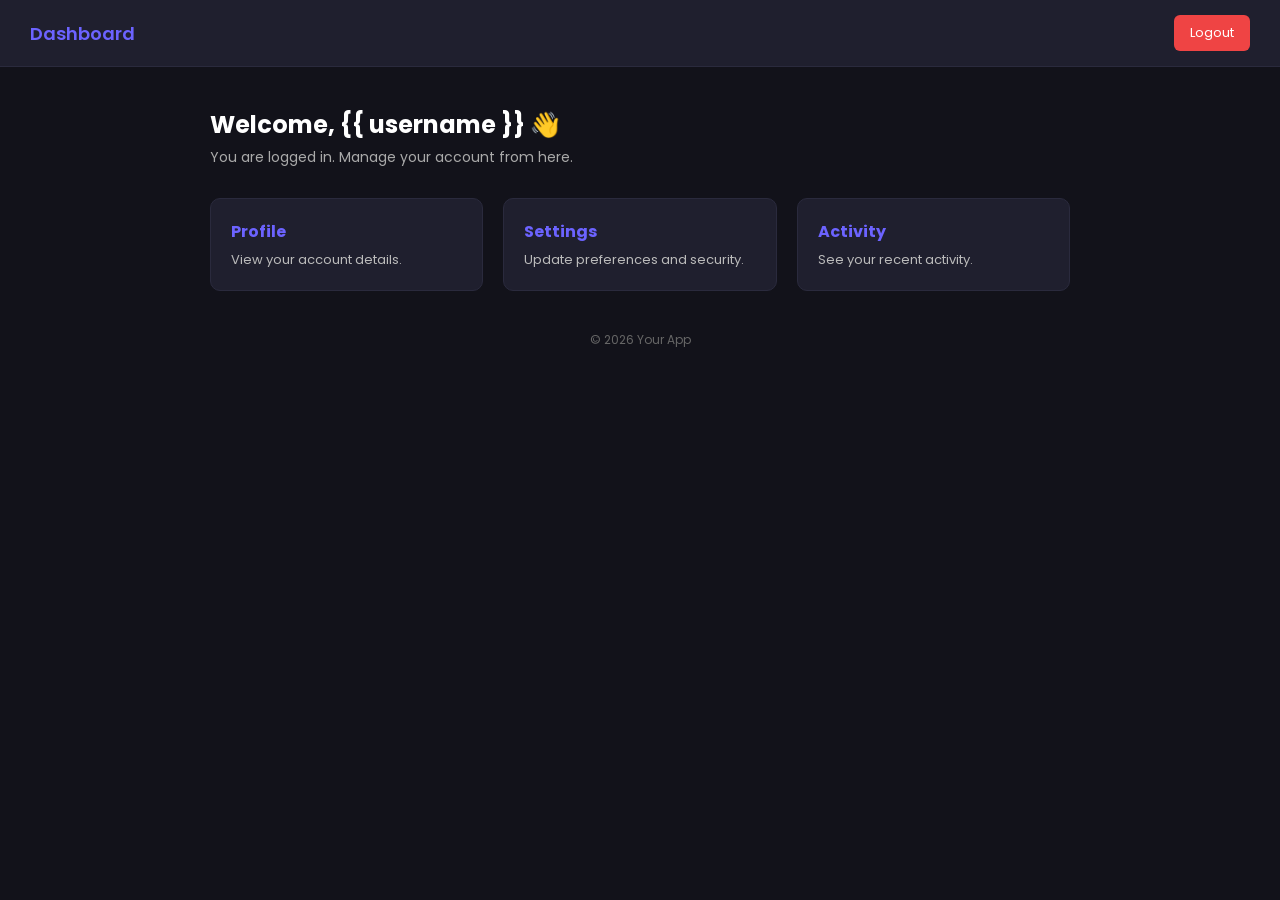
<file: templates/dashboard.html>
<!DOCTYPE html>
<html lang="en">

<head>
    <meta charset="UTF-8">
    <title>Dashboard</title>

    <!-- Google Font -->
    <link href="https://fonts.googleapis.com/css2?family=Poppins:wght@300;400;600&display=swap" rel="stylesheet">

    <style>
        * {
            margin: 0;
            padding: 0;
            box-sizing: border-box;
            font-family: 'Poppins', sans-serif;
        }

        body {
            background: #12121a;
            color: #fff;
            min-height: 100vh;
        }

        nav {
            background: #1f1f2e;
            padding: 15px 30px;
            display: flex;
            justify-content: space-between;
            align-items: center;
            border-bottom: 1px solid #2a2a3d;
        }

        .logo {
            font-size: 18px;
            font-weight: 600;
            color: #6c63ff;
        }

        nav a {
            text-decoration: none;
            color: #fff;
            background: #ef4444;
            padding: 8px 16px;
            border-radius: 6px;
            font-size: 13px;
            transition: 0.3s;
        }

        nav a:hover {
            background: #dc2626;
        }

        .container {
            max-width: 900px;
            margin: 40px auto;
            padding: 0 20px;
        }

        .welcome {
            margin-bottom: 30px;
        }

        .welcome h1 {
            font-size: 24px;
            margin-bottom: 5px;
        }

        .welcome p {
            color: #aaa;
            font-size: 14px;
        }

        .cards {
            display: grid;
            grid-template-columns: repeat(auto-fit, minmax(220px, 1fr));
            gap: 20px;
        }

        .card {
            background: #1f1f2e;
            padding: 20px;
            border-radius: 10px;
            border: 1px solid #2a2a3d;
            transition: 0.2s;
        }

        .card:hover {
            border-color: #6c63ff;
        }

        .card h3 {
            margin-bottom: 6px;
            font-size: 16px;
            color: #6c63ff;
        }

        .card p {
            font-size: 13px;
            color: #bbb;
        }

        footer {
            text-align: center;
            margin-top: 40px;
            font-size: 12px;
            color: #666;
        }
    </style>
</head>

<body>

    <nav>
        <div class="logo">Dashboard</div>
        <a href="/logout">Logout</a>
    </nav>

    <div class="container">

        <div class="welcome">
            <h1>Welcome, {{ username }} 👋</h1>
            <p>You are logged in. Manage your account from here.</p>
        </div>

        <div class="cards">
            <div class="card">
                <h3>Profile</h3>
                <p>View your account details.</p>
            </div>

            <div class="card">
                <h3>Settings</h3>
                <p>Update preferences and security.</p>
            </div>

            <div class="card">
                <h3>Activity</h3>
                <p>See your recent activity.</p>
            </div>
        </div>

    </div>

    <footer>
        © 2026 Your App
    </footer>

</body>

</html>
</file>
